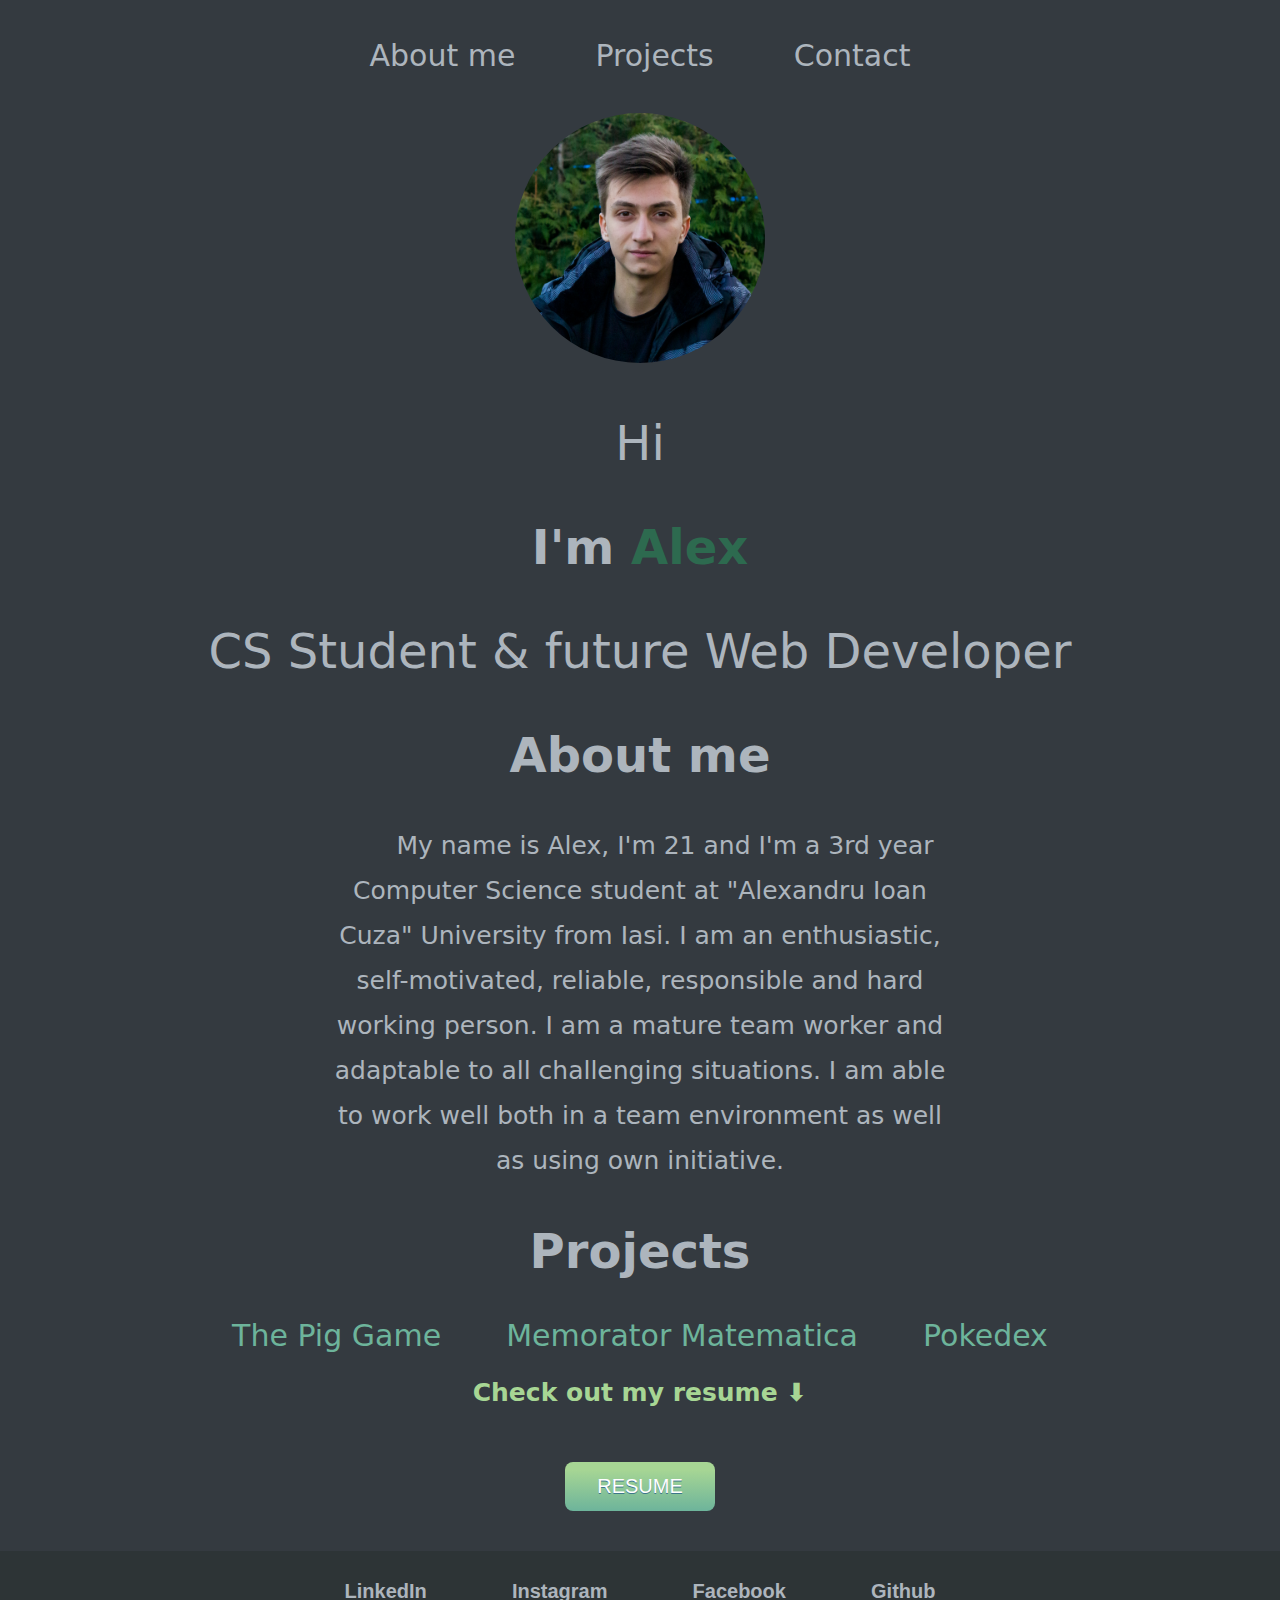
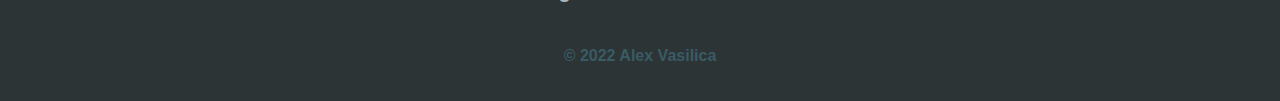
<file: index.html>
<!doctype html>
<html>
<head>
<title>Alex Vasilica</title>
<meta name="description" content="Our first page">
<meta name="keywords" content="html tutorial template">
<meta name="viewport" content="width=device-width, initial-scale=1.0">
<link rel="icon" type="image/x-icon" href="Images/worker.png">
<link rel="stylesheet" type="text/css" href="style.css">
</head>
<body>
    <nav>
        <a href="#about-me">About me</a>
        <a href="#projects">Projects</a>
        <a href="#contact">Contact</a>
    </nav>
    <img src="Images/alexv.png">
    <main>
        <div class="presentation">
            <p>Hi</p>
            <p id="alex">I'm <span style="color:#2D6A4F">Alex</span></p>
            <p>CS Student & future Web Developer</p>
        </div>
        <!--<p id="quote">“Code is like humor. When you have to explain it, it's bad.” - Cory House</p> -->
        <div>
            <h2 id="about-me">About me</h2>
            <div class="about">
                <a>
                    My name is Alex, I'm 21 and I'm a 3rd year Computer Science student at "Alexandru Ioan Cuza" University from Iasi.

                </a>
                <a>I am an enthusiastic, self-motivated, reliable, responsible and hard working person.
                    I am a mature team worker and adaptable to all challenging situations.
                    I am able to work well both in a team environment as well as using own initiative.
                </a>
            </div>
        </div>
        <section>
            <h2 id="projects">Projects</h2>
            <container class="project-list">
                <a href="Pig-game/index.html" target="_blank">The Pig Game</a>
                <a href="Memorator matematica/index.html" target="_blank">Memorator Matematica</a>
                <a href="Pokedex\pokedex\src\App.js" target="_blank">Pokedex</a>
                
            </container>
        </section>
    </main>
    <h3 id="contact">Check out my resume ⬇</h3>
    <a class="myButton" href="Alex's Resume.pdf" target="_blank">RESUME</a>
    <div class="bottom-container">
        <a
          class="footer-link"
          href="https://www.linkedin.com/in/alex-vasilica-004652192/" target="_blank"
          >LinkedIn</a
        >
        <a class="footer-link" href="https://www.instagram.com/alexvasilica/" target="_blank"
          >Instagram</a
        >
        <a class="footer-link" href="https://www.facebook.com/alex.vasi.94/" target="_blank">Facebook</a>
        <a class="footer-link" href="https://github.com/AlexVasilica" target="_blank">Github</a>
        <p class="copyright">© 2022 Alex Vasilica</p>
    </div>
</body>
</html>
</file>
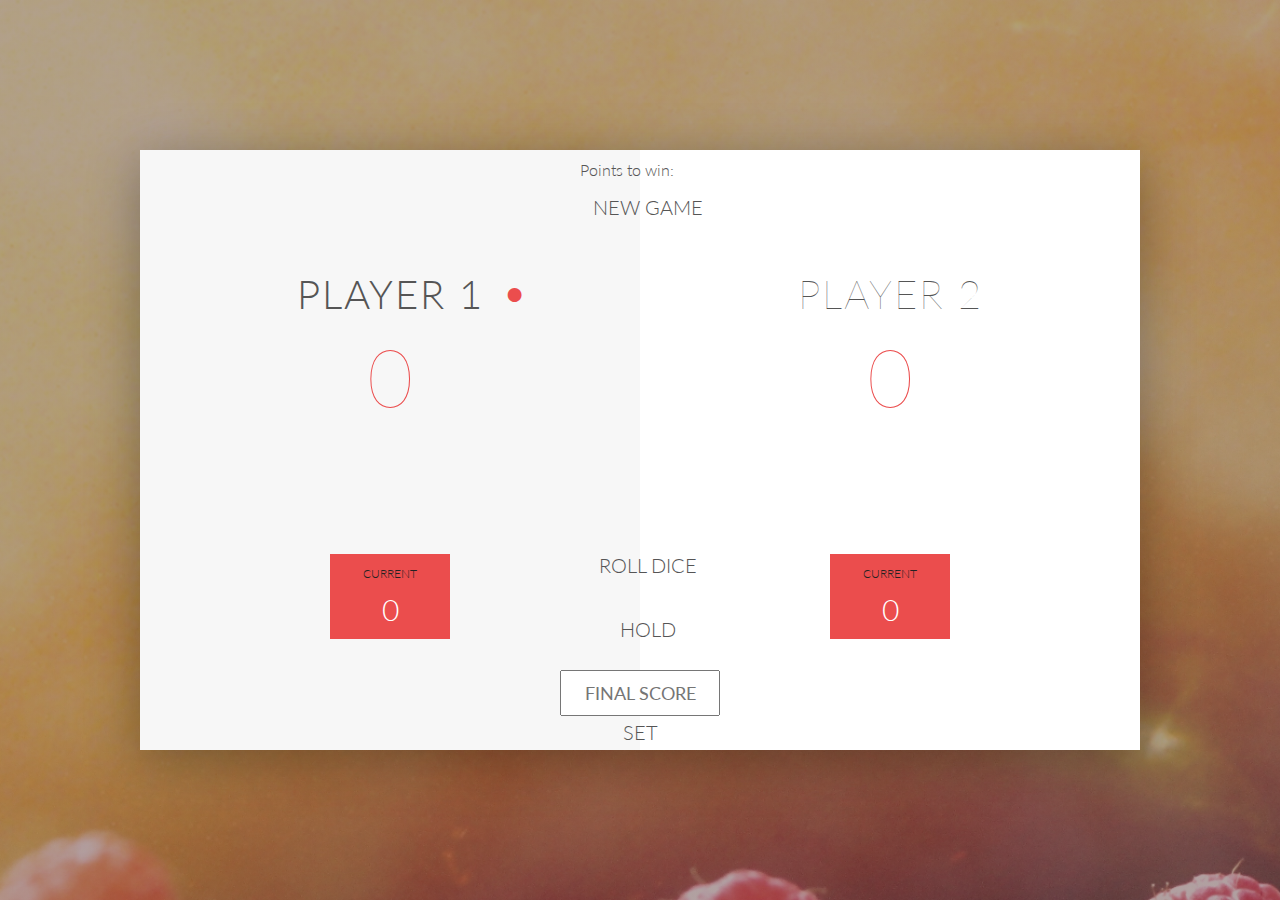
<file: Pig-game/index.html>
<!DOCTYPE html>
<html lang="en">
    <head>
        <meta charset="UTF-8">
        <link href="https://fonts.googleapis.com/css?family=Lato:100,300,600" rel="stylesheet" type="text/css">
        <link href="http://code.ionicframework.com/ionicons/2.0.1/css/ionicons.min.css" rel="stylesheet" type="text/css">
        <link type="text/css" rel="stylesheet" href="style.css">

        <title>Pig Game</title>
    </head>

    <body>
        <div class="wrapper clearfix">
            <div class="player-0-panel active">
                <div class="player-name" id="name-0">Player 1</div>
                <div class="player-score" id="score-0">43</div>
                <div class="player-current-box">
                    <div class="player-current-label">Current</div>
                    <div class="player-current-score" id="current-0">11</div>
                </div>
            </div>

            <div class="player-1-panel">
                <div class="player-name" id="name-1">Player 2</div>
                <div class="player-score" id="score-1">72</div>
                <div class="player-current-box">
                    <div class="player-current-label">Current</div>
                    <div class="player-current-score" id="current-1">0</div>
                </div>
            </div>

            <button class="btn-new"><i class="ion-ios-plus-outline"></i>New game</button>
            <button class="btn-roll"><i class="ion-ios-loop"></i>Roll dice</button>
            <button class="btn-hold"><i class="ion-ios-download-outline"></i>Hold</button>
            <div class="win-msg">Points to win:</div>
            <p class="win-msg" id='x'></p>

            <input type="text" placeholder="Final score" class="final-score">
            <button class="btn-set">Set</button>

            <img src="dice-5.png" alt="Dice" class="dice" id="dice-1">
            <img src="dice-5.png" alt="Dice" class="dice" id="dice-2">

        </div>

       <!-- <script src="app.js"></script> -->
       <script src="Challenges.js"></script>
    </body>
</html>
</file>
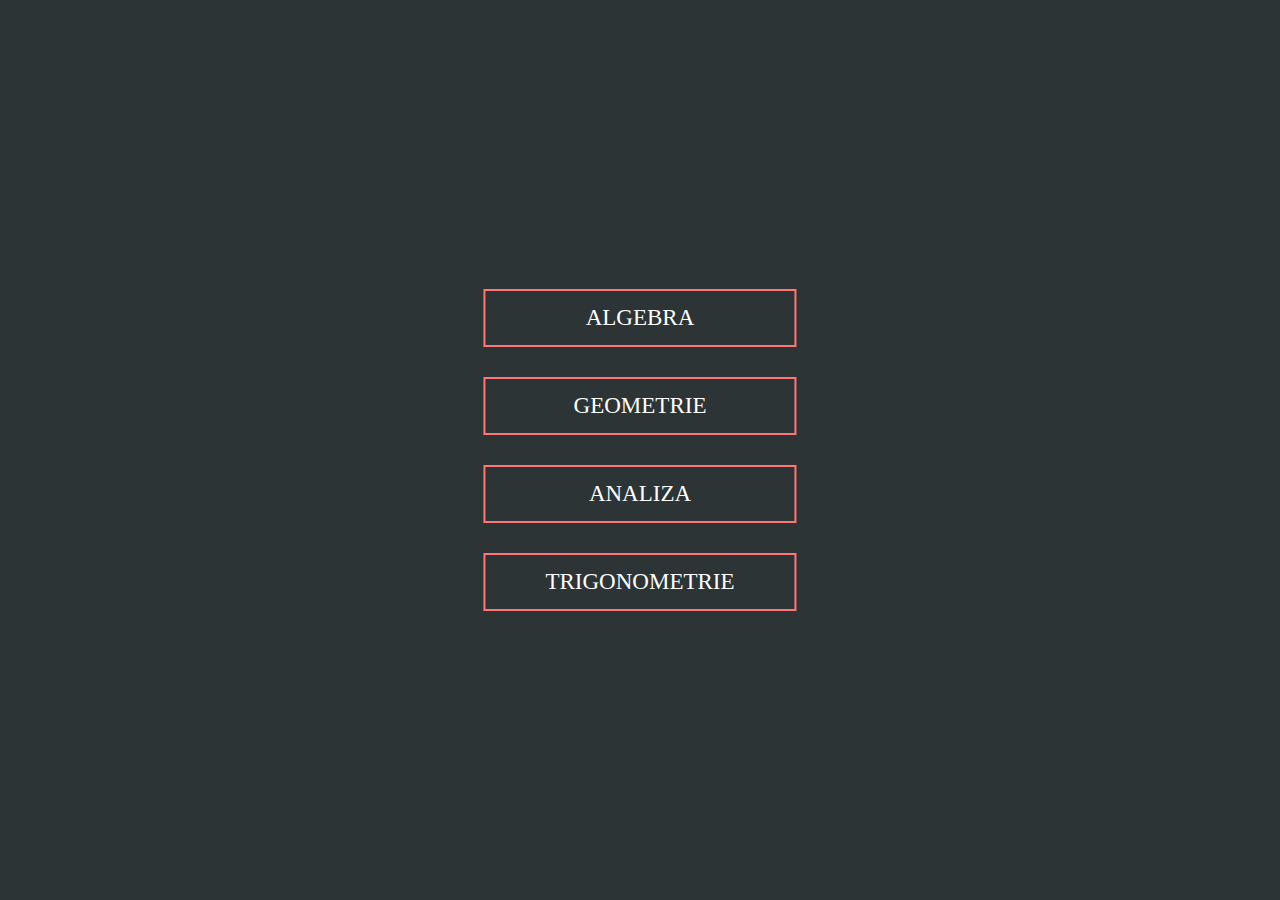
<file: Memorator matematica/formule.html>
<html lang="en" dir="ltr">
	<head>
        <meta charset="utf-8">

        <title>Formule pentru BAC</title>
		<link rel="shortcut icon" type="image/png" href="favicon.ico">
        <link rel="stylesheet" href="style/general-style.css">
  </head>

  <body>
    <div class="middle">
      <a href="formule-mate/formule-algebra.pdf" target="_blank" class="btn btn1">Algebra</a>
      <a href="formule-mate/formule-geometrie.pdf" target="_blank" class="btn btn2">Geometrie</a>
      <a href="formule-mate/formule-analiza.pdf" target="_blank" class="btn btn3">Analiza</a>
      <a href="trigonometrie.html" class="btn btn4">Trigonometrie</a>
    </div>
</body>
</html>
</file>
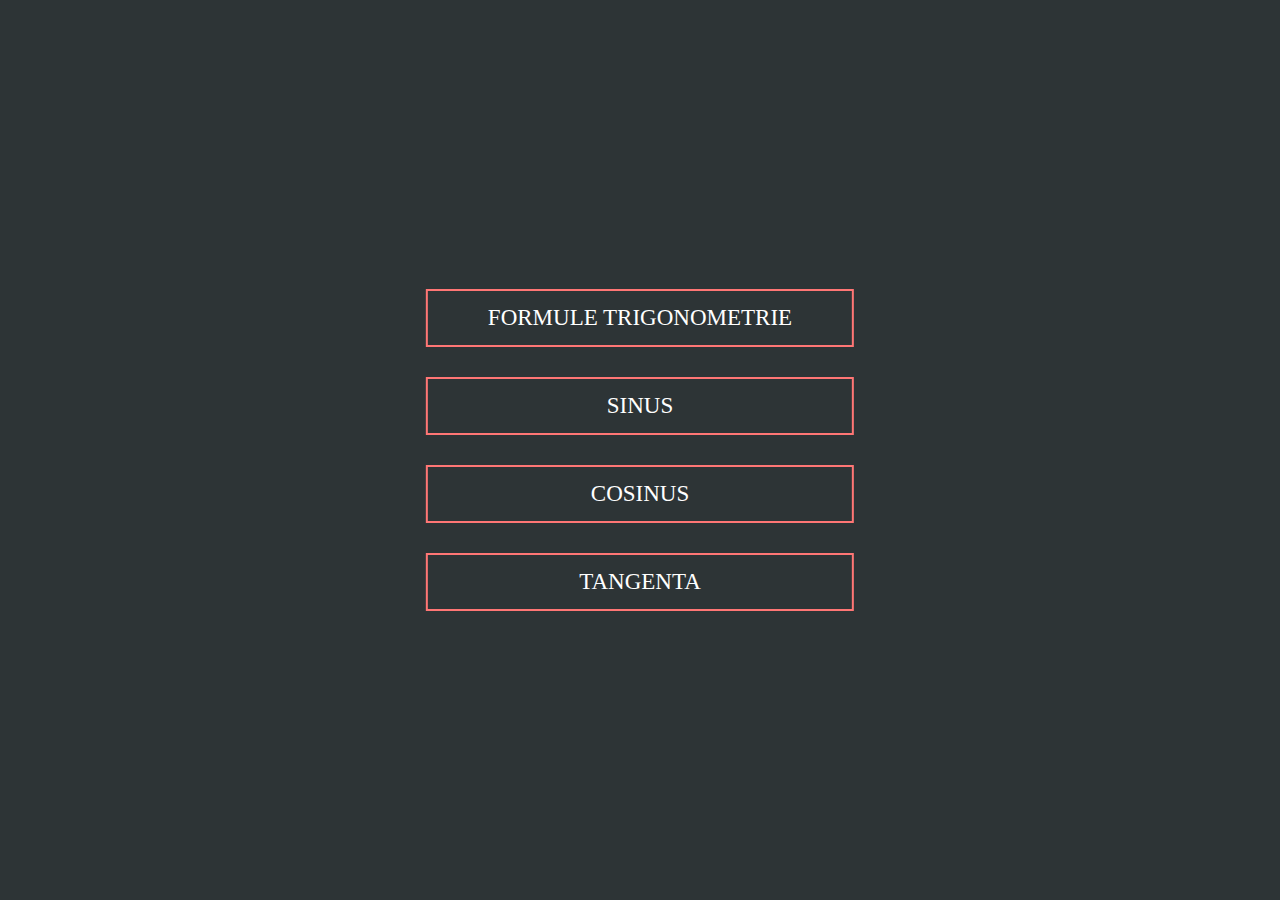
<file: Memorator matematica/trigonometrie.html>
<html lang="en" dir="ltr">
	<head>
        <meta charset="utf-8">

        <title>Formule pentru BAC</title>
		<link rel="shortcut icon" type="image/png" href="favicon.ico">	
        <link rel="stylesheet" href="style/general-style.css">
  </head>

  <body>
    <div class="middle">
      <a href="formule-mate/formule-trigonometrie.pdf" target="_blank" class="btn btn1">Formule trigonometrie</a>
      <a href="formule-mate/sinus.pdf" target="_blank" class="btn btn2">Sinus</a>
      <a href="formule-mate/cosinus.pdf" target="_blank" class="btn btn3">Cosinus</a>
      <a href="formule-mate/tangenta.pdf" target="_blank" class="btn btn4">Tangenta</a>
    </div>
</body>
</html>
</file>
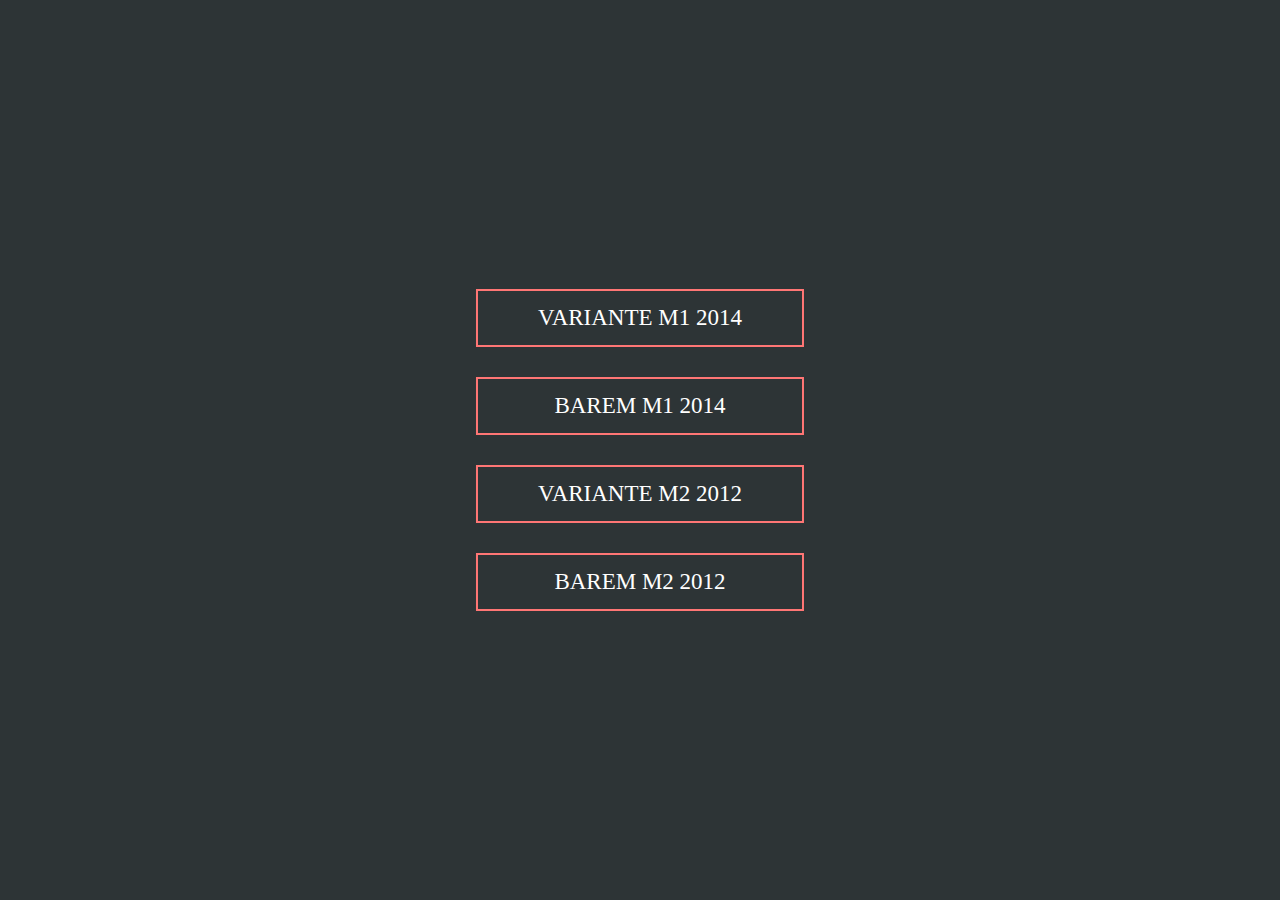
<file: Memorator matematica/variante.html>
<html lang="en" dir="ltr">
	<head>
        <meta charset="utf-8">

        <title>Contact</title>
		<link rel="shortcut icon" type="image/png" href="favicon.ico">
        <link rel="stylesheet" href="style/general-style.css">
  </head>

  <body>
    <div class="middle">
	<a href="variante-mate/m1var.pdf" target="_blank" class="btn btn1">Variante M1 2014</a>
	<a href="variante-mate/m1bar.pdf" target="_blank" class="btn btn2">Barem M1 2014</a>
	<a href="variante-mate/m2var.pdf" target="_blank" class="btn btn3">Variante M2 2012</a>
	<a href="variante-mate/m2bar.pdf" target="_blank" class="btn btn4">Barem M2 2012</a>
    </div>
</body>
</html>
</file>
<file: style.css>
body{
    font-family: Segoe UI,Frutiger,Frutiger Linotype,Dejavu Sans,Helvetica Neue,Arial,sans-serif; 
    background-color: #343A40;
    text-align: center;
}

nav{ 
    color: #ADB5BD;
    animation: nav-load 1.5s;
    font-size: 30px;
    margin: 0px;
    display: flex;
    justify-content: center;
}

nav a{
    text-decoration: none;
    padding: 30px;
    margin: 0 10px;
    color: inherit;
}

nav a:hover {
    color: #2D6A4F;
}

img{
    animation: presentation 1.5s;
    margin-top: 10px;
    border-radius: 50%;
    height: 250px;
}

.presentation{
    animation: presentation 1.5s;
    position: relative;
    font-size: 48px;
    color: #ADB5BD;
}

#alex{
    font-weight: bold;
}

.about{
    color:#ADB5BD;
    font-size: 25px;;
    width: 50%;
    margin: 0 auto;
    text-indent: 50px;
    line-height: 1.8;
}

#quote{
    margin: 100px;
    height: 130px;
    font-size: 25px;
    font-family: 'Just Another Hand', cursive;
    animation: quote 2s;
    color: #C1BDB3;
}

h1{
    width: 100%;
    color:#2D6A4F;
    background-color: #99A1A6;
    display: flex;
    justify-content: flex-start;
}

h2{ 
    font-size: 48px;
    display: flex;
    justify-content: center;;
    flex-shrink: 3;
    color: #ADB5BD;
}

.project-list a{
    padding: 30px;
    text-decoration: none;
    font-size: 30px;
    color: inherit;
    color:#6DB49B;
}

.project-list a:hover{
    color:#A7D694; 
}

.bottom-container{
    width: 100%;
    position:absolute;
    bottom:1;
    left:0;
    color: #FFFFFF;
    background-color: #2d3436;
    height: 150px;
}

.bottom-container a{
    font-size: 20px;
    font-weight: bold;
    margin: 10px 40px;
    line-height: 4;
    color: #ADB5BD;
    font-family: 'Merriweather Sans', sans-serif;
    text-decoration: none;
}

.bottom-container a:hover{
    color: #2D6A4F;
}

.bottom-container p{
    color: #395B64;
    font-family: 'Merriweather', sans-serif;
    font-weight: bold;
}

.myButton {
	background:linear-gradient(to bottom, #A7D694 15%, #6DB49B 100%);
	background-color:#599bb3;
	border-radius:8px;
	display:inline-block;
	cursor:pointer;
	color:#ffffff;
	font-family:Arial;
	font-size:20px;
	font-weight:normal;
	padding:13px 32px;
	text-decoration:none;
	text-shadow:0px 1px 0px #3d768a;
    margin:30px 0px 40px 0px;
}

.myButton:hover {
	background:linear-gradient(to bottom, #6DB49B 15%, #A7D694 100%);
	background-color:#408c99;
}

.myButton:active {
	position:relative;
	top:1px;
}

#contact{
    font-size: 25px;
    color:#A7D694;
}


@keyframes nav-load {
    0% {
        transform: translateY(-1000%);
    }

    100% {
        transform: translateY(0);
    }
}

@keyframes presentation {
    0% {
        transform: translateY(-50%);
    }
    from { opacity: 0; }
    to   { opacity: 1; }
    100% {
        transform: translateY(0);
    }
}

@keyframes quote {
    from { opacity: 0; }
    to   { opacity: 1; }
}

@media (max-width: 600px){
    img{
        animation: presentation 1.5s;
        margin-top: 10px;
        border-radius: 50%;
        height: 350px;
    }
    p{
        font-size: 60px;
    }
    .about{
        text-indent: 5px;
    }
    .bottom-container a{
        font-size: 25px;
        font-weight: bold;
        margin: 10px 30px;
        line-height: 2;
        color: #ADB5BD;
        font-family: 'Merriweather Sans', sans-serif;
        text-decoration: none;
    }
    .bottom-container p{
        color: #395B64;
        font-family: 'Merriweather', sans-serif;
        font-weight: bold;
        font-size: 20px;
        margin: 5px;
    }
    .project-list{
        display: flex;
        justify-content: center;
        align-items: center;
    }
}
</file>
<file: Pig-game/style.css>
.final-score {
    position: absolute;
    left: 50%;
    transform: translate(-50%);
    top: 520px;
    color: #555;
    font-size: 18px;
    font-family: 'Lato';
    text-align: center;
    padding: 10px;
    width: 160px;
    text-transform: uppercase;
}

#dice-1 {
    top: 120px;
}

#dice-2 {
    top: 250px;
}

.final-score:focus {
    outline: none;
}

* {
    margin: 0;
    padding: 0;
    box-sizing: border-box;

}

.clearfix::after {
    content: "";
    display: table;
    clear: both;
}

body {
    background-image: linear-gradient(rgba(62, 20, 20, 0.4), rgba(62, 20, 20, 0.4)), url(back.jpg);
    background-size: cover;
    background-position: center;
    font-family: Lato;
    font-weight: 300;
    position: relative;
    height: 100vh;
    color: #555;
}

.wrapper {
    width: 1000px;
    position: absolute;
    top: 50%;
    left: 50%;
    transform: translate(-50%, -50%);
    background-color: #fff;
    box-shadow: 0px 10px 50px rgba(0, 0, 0, 0.3);
    overflow: hidden;
}

.player-0-panel,
.player-1-panel {
    width: 50%;
    float: left;
    height: 600px;
    padding: 100px;
}



/**********************************************
*** PLAYERS
**********************************************/

.player-name {
    font-size: 40px;
    text-align: center;
    text-transform: uppercase;
    letter-spacing: 2px;
    font-weight: 100;
    margin-top: 20px;
    margin-bottom: 10px;
    position: relative;
}

.player-score {
    text-align: center;
    font-size: 80px;
    font-weight: 100;
    color: #EB4D4D;
    margin-bottom: 130px;
}

.active { background-color: #f7f7f7; }
.active .player-name { font-weight: 300; }

.active .player-name::after {
    content: "\2022";
    font-size: 47px;
    position: absolute;
    color: #EB4D4D;
    top: -7px;
    right: 10px;

}

.player-current-box {
    background-color: #EB4D4D;
    color: #fff;
    width: 40%;
    margin: 0 auto;
    padding: 12px;
    text-align: center;
}

.player-current-label {
    text-transform: uppercase;
    margin-bottom: 10px;
    font-size: 12px;
    color: #222;
}

.player-current-score {
    font-size: 30px;
}

button {
    position: absolute;
    width: 200px;
    left: 50%;
    transform: translateX(-50%);
    color: #555;
    background: none;
    border: none;
    font-family: Lato;
    font-size: 20px;
    text-transform: uppercase;
    cursor: pointer;
    font-weight: 300;
    transition: background-color 0.3s, color 0.3s;
}

button:hover { font-weight: 600; }
button:hover i { margin-right: 20px; }

button:focus {
    outline: none;
}

i {
    color: #EB4D4D;
    display: inline-block;
    margin-right: 15px;
    font-size: 32px;
    line-height: 1;
    vertical-align: text-top;
    margin-top: -4px;
    transition: margin 0.3s;
}

.btn-new { top: 45px;}
.btn-roll { top: 403px;}
.btn-hold { top: 467px;}
.btn-set { top: 570px;}

.win-msg {
    position: absolute;
    width: 300px;
    left: 44%;
    font-family: Lato;
    top:10px;
}

#x {
    left: 54%;  
    font-weight: bold;
}

.dice {
    position: absolute;
    left: 50%;
    top: 178px;
    transform: translateX(-50%);
    height: 100px;
    box-shadow: 0px 10px 60px rgba(0, 0, 0, 0.10);
}

.winner { background-color: #f7f7f7; }
.winner .player-name { font-weight: 300; color: #EB4D4D; }
</file>
<file: Memorator matematica/style/general-style.css>
body{
  margin: 0;
  padding: 0;
  background: #2d3436;
}

.middle{
  position: absolute;
  top: 50%;
  left: 50%;
  transform: translate(-50%,-50%);
}

.btn{
  position: relative;
  display: flex;
  justify-content: center;
  color: white;
  font-size: 23px;
  font-family: 'Just Another Hand', cursive;
  text-decoration: none;
  margin: 30px 0;
  border: 2px solid #ff7675;
  padding: 14px 60px;
  text-transform: uppercase;
  overflow: hidden;
  transition: 1s all ease;
}

.btn::before{
  background: #ff7675;
  content: "";
  position: absolute;
  top: 50%;
  left: 50%;
  transform: translate(-50%,-50%);
  z-index: -1;
  transition: all 0.6s ease;
}

.btn1::before{
  width: 0%;
  height: 100%;
}

.btn1:hover::before{
  width: 100%;
}

.btn2::before{
  width: 100%;
  height: 0%;
}

.btn2:hover::before{
  height: 100%;
}

.btn3::before{
  width: 100%;
  height: 0%;
  transform: translate(-50%,-50%) rotate(45deg);
}

.btn3:hover::before{
  height: 475%;
}

.btn4::before{
  width: 100%;
  height: 0%;
  transform: translate(-50%,-50%) rotate(-45deg);
}

.btn4:hover::before{
  height: 475%;
}
</file>
